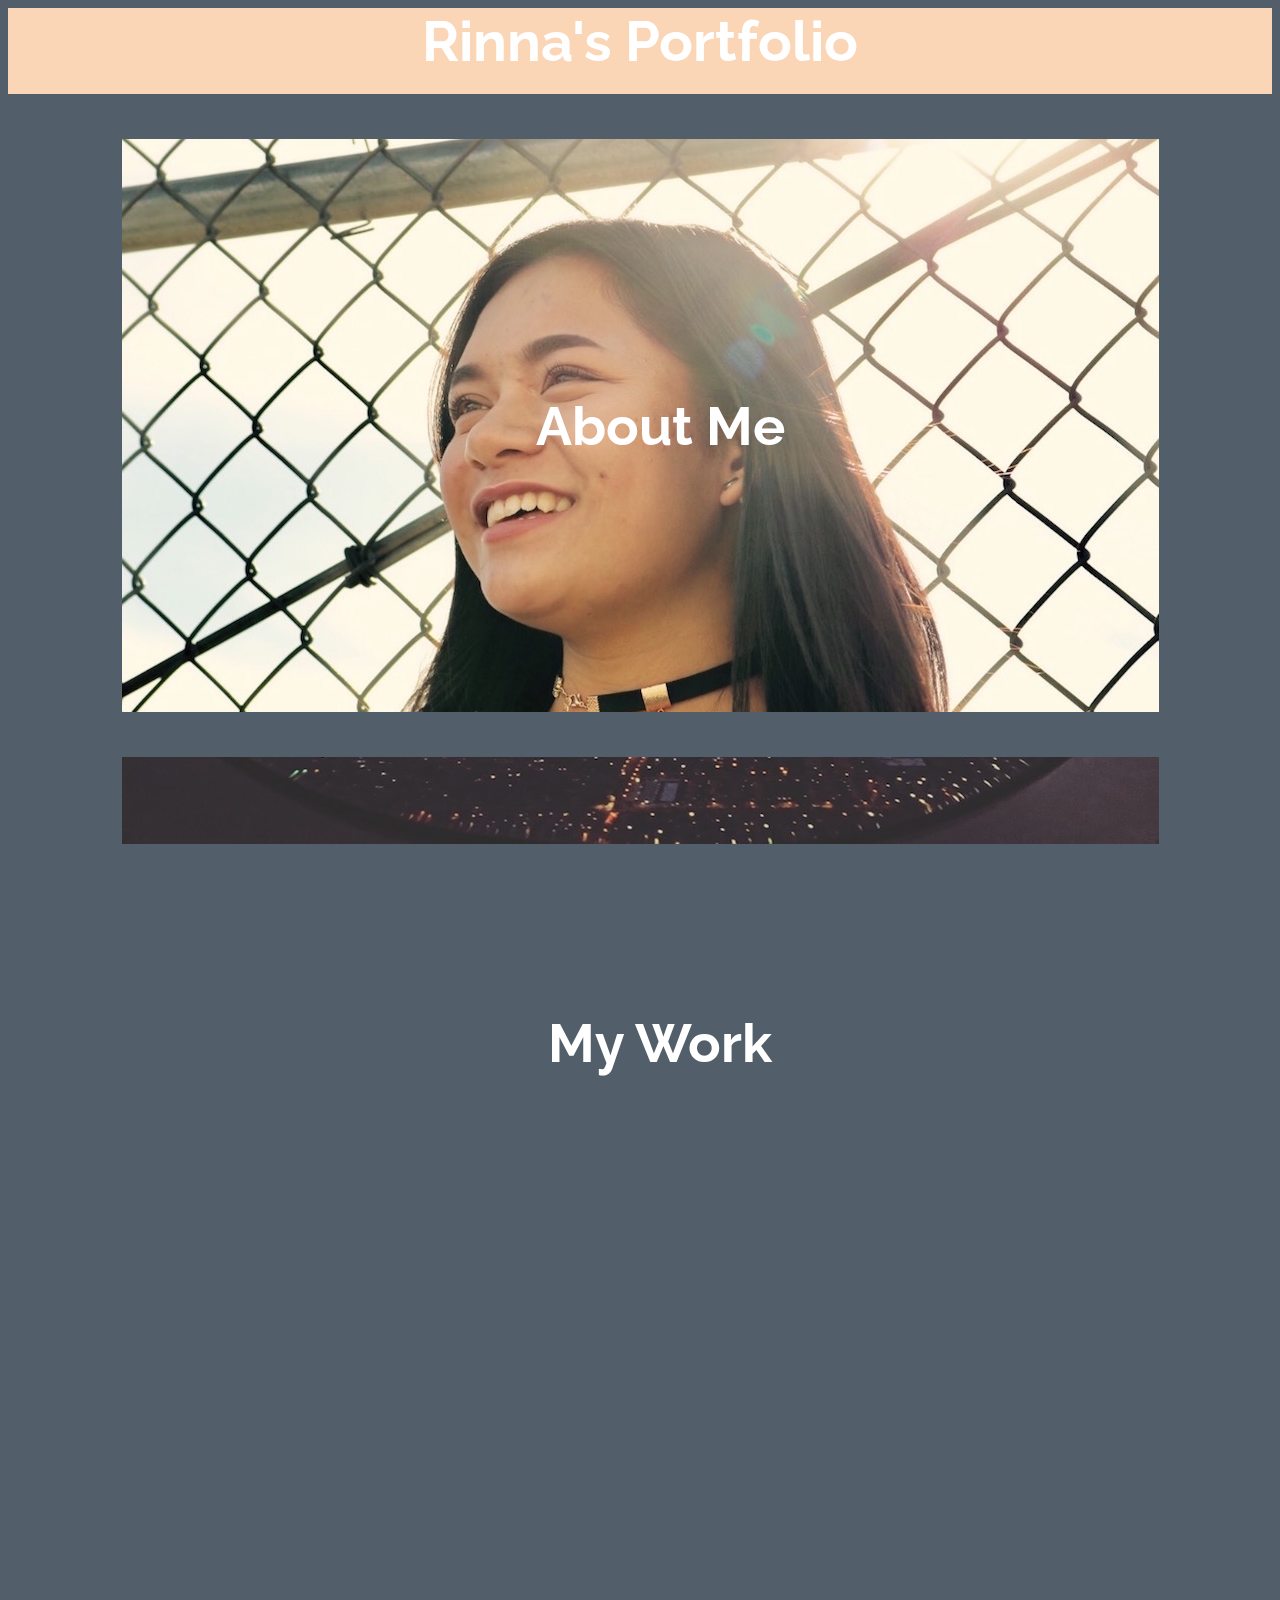
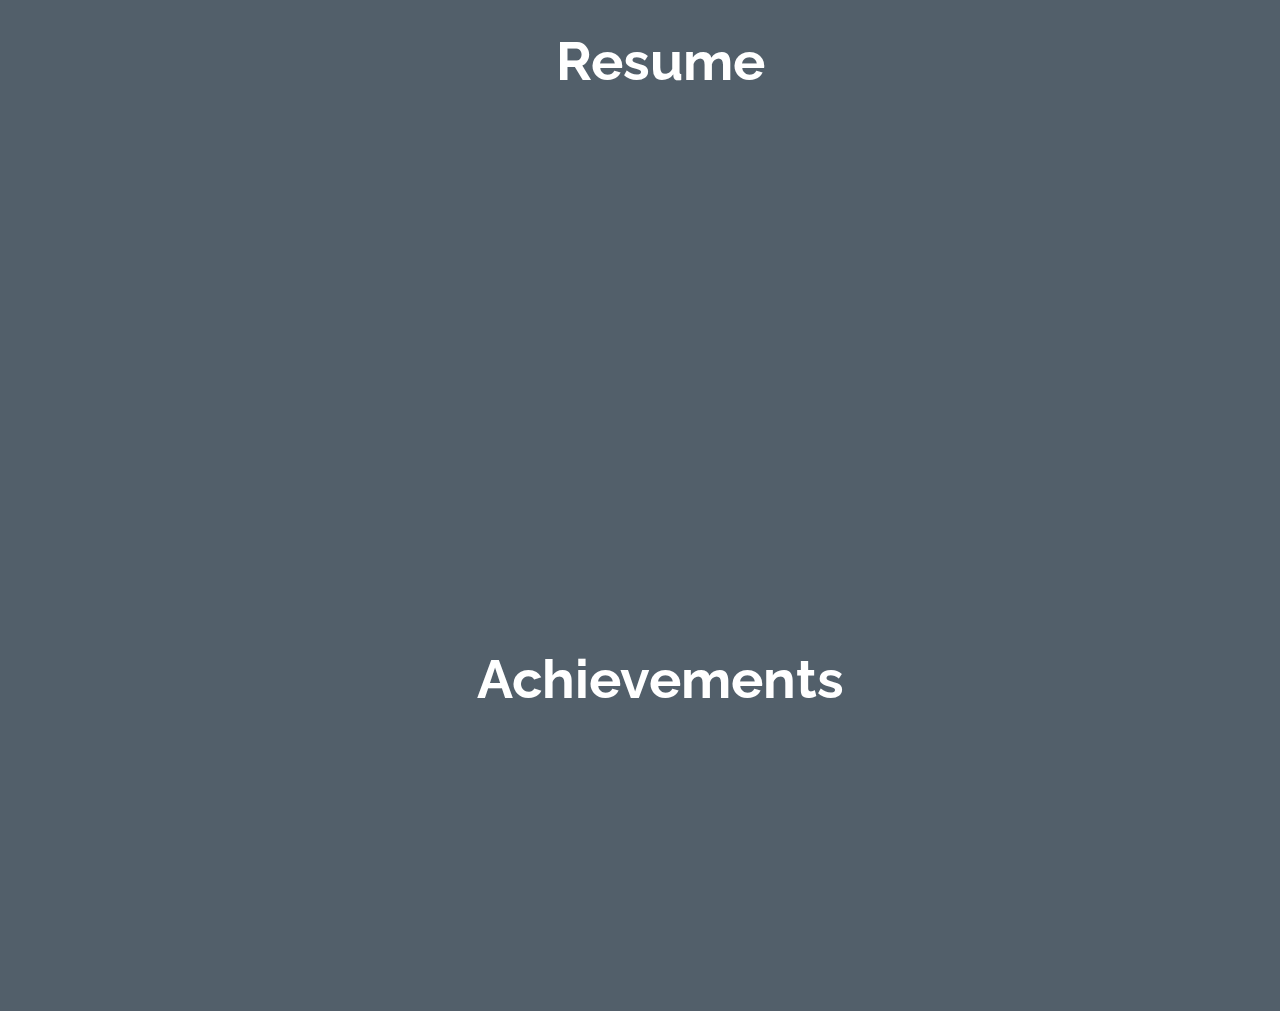
<file: index.html>
<!DOCTYPE>
<html>
	<head>
		<meta charset="utf-8">
		 <link href="assets/css/style.css" rel="stylesheet" type="text/css">
		 	<style>
				@import url('https://fonts.googleapis.com/css?family=Raleway');
			</style>
	
	<title>Portfolio</title>


	</head>
		
	<body>
		<h1>Rinna's Portfolio</h1>

		<nav>
			<h2 class="abtme"><ul><a href="aboutme.html">About Me</a></ul></h2>

			<h2 class="mywrk"><ul><a href="mywork.html">My Work</a></ul></h2>

			<h2 class="resume"><ul><a href="resume.html">Resume</a></ul></h2>

			<h2 class="awards"><ul><a href="awards.html">Achievements</a></ul></h2>
		</nav>


	</body>





</html>
</file>
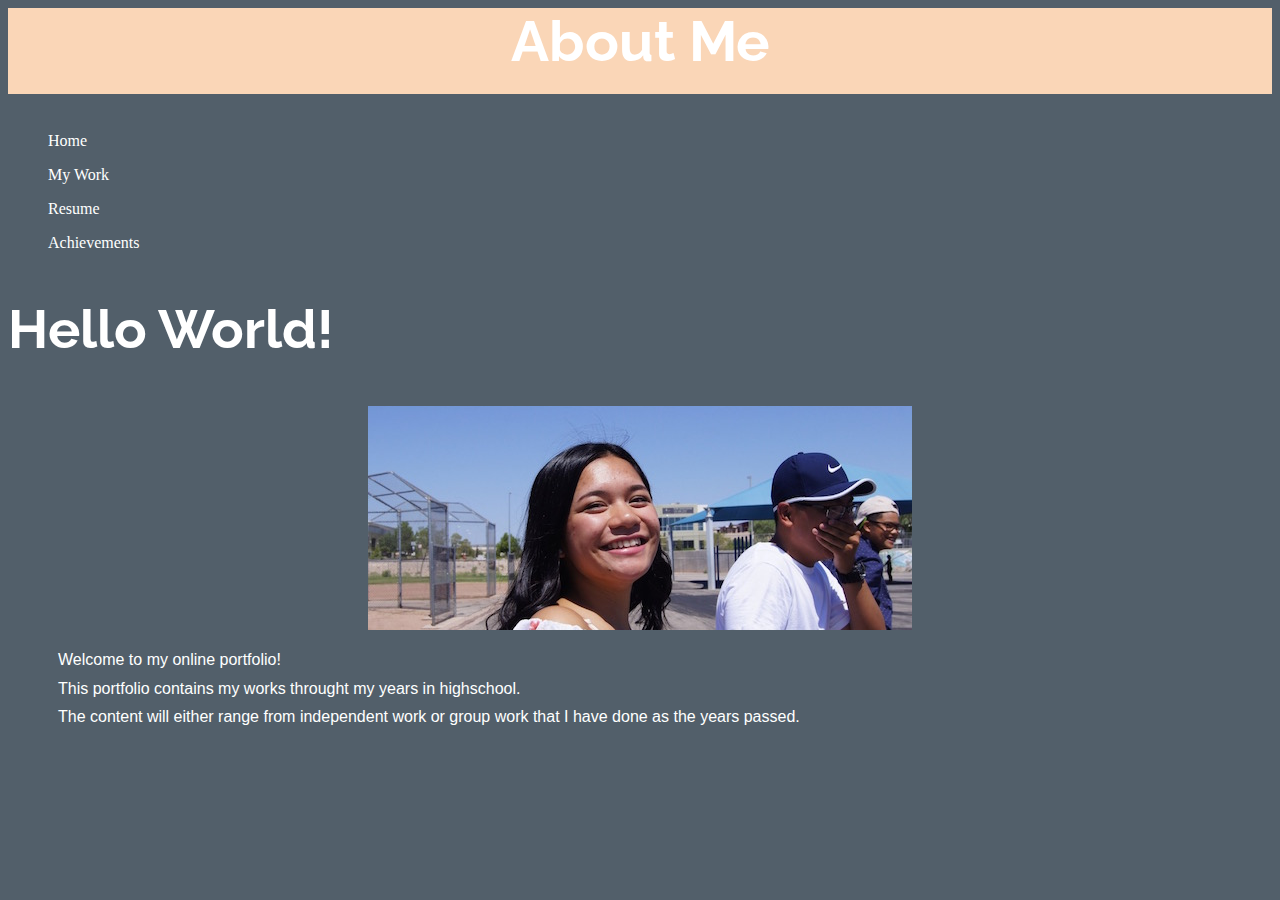
<file: aboutme.html>
<!DOCTYPE>
<html>
	<head>
		<meta charset="utf-8">
		 <link href="assets/css/style.css" rel="stylesheet" type="text/css">
		 	<style>
				@import url('https://fonts.googleapis.com/css?family=Raleway');
			</style>
	
	<title>Portfolio</title>


	</head>

	<body>
		<h1>About Me</h1>
		
		<nav>
  				<ul><a href="index.html">Home</a></ul>
  				<ul><a href="mywork.html">My Work</a></ul>
  				<ul><a href="resume.html">Resume</a></ul>
  				<ul><a href="awards.html">Achievements</a></ul>
			
		</nav>

		<h2 class="hey">Hello World!</h2>
		<div class="hello"> </div>
		<p>Welcome to my online portfolio!<br>
		This portfolio contains my works throught my years in highschool.<br>
		The content will either range from independent work or group work that I have done as the years passed.</p>

	</body>

</html>
</file>
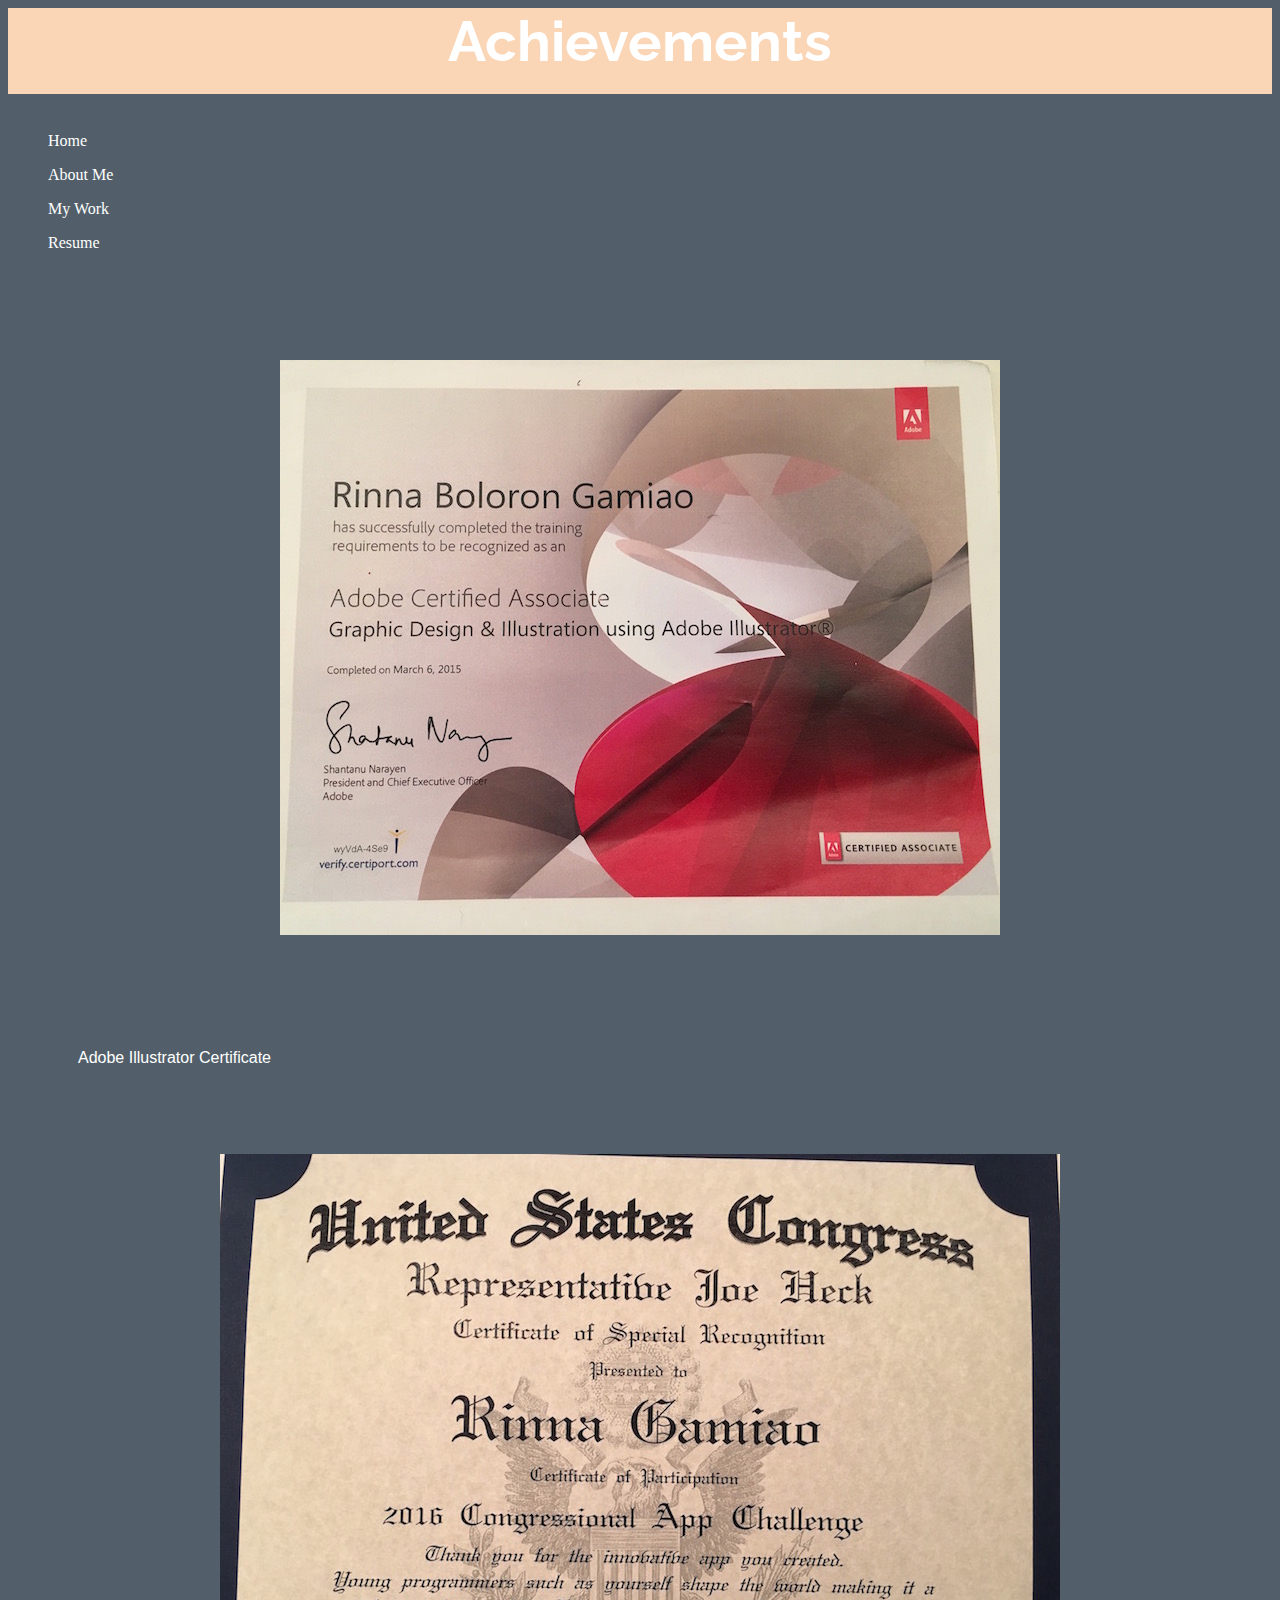
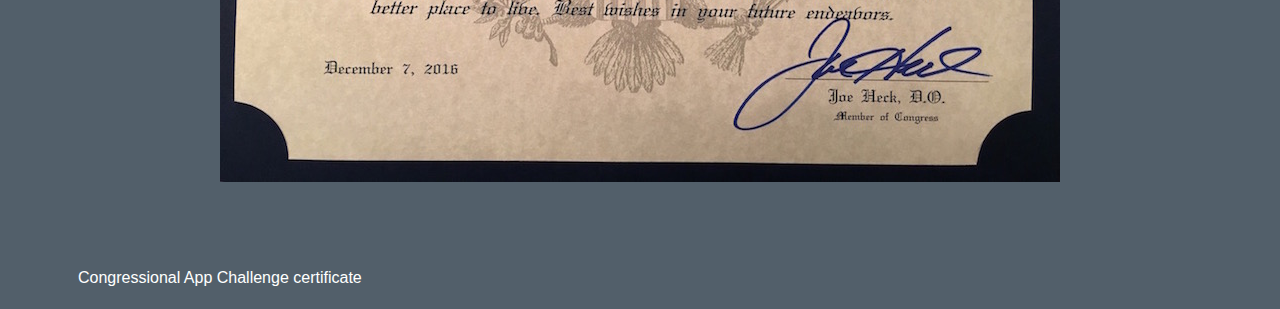
<file: awards.html>
<!DOCTYPE>
<html>
	<head>
		<meta charset="utf-8">
		 <link href="assets/css/style.css" rel="stylesheet" type="text/css">
		 	<style>
				@import url('https://fonts.googleapis.com/css?family=Raleway');
			</style>
	
	<title>Portfolio</title>


	</head>

	<body>
		<h1>Achievements</h1>

		<nav>
  				<ul><a href="index.html">Home</a></ul>
  				<ul><a href="aboutme.html">About Me</a></ul>
  				<ul><a href="mywork.html">My Work</a></ul>
  				<ul><a href="resume.html">Resume</a></ul>
		</nav>

		<div class="adobe"></div>
		<p class="indent">Adobe Illustrator Certificate</p>
		
		<div class="congressional"></div>
		<p class="indent">Congressional App Challenge certificate</p>

	</body>

</html>
</file>
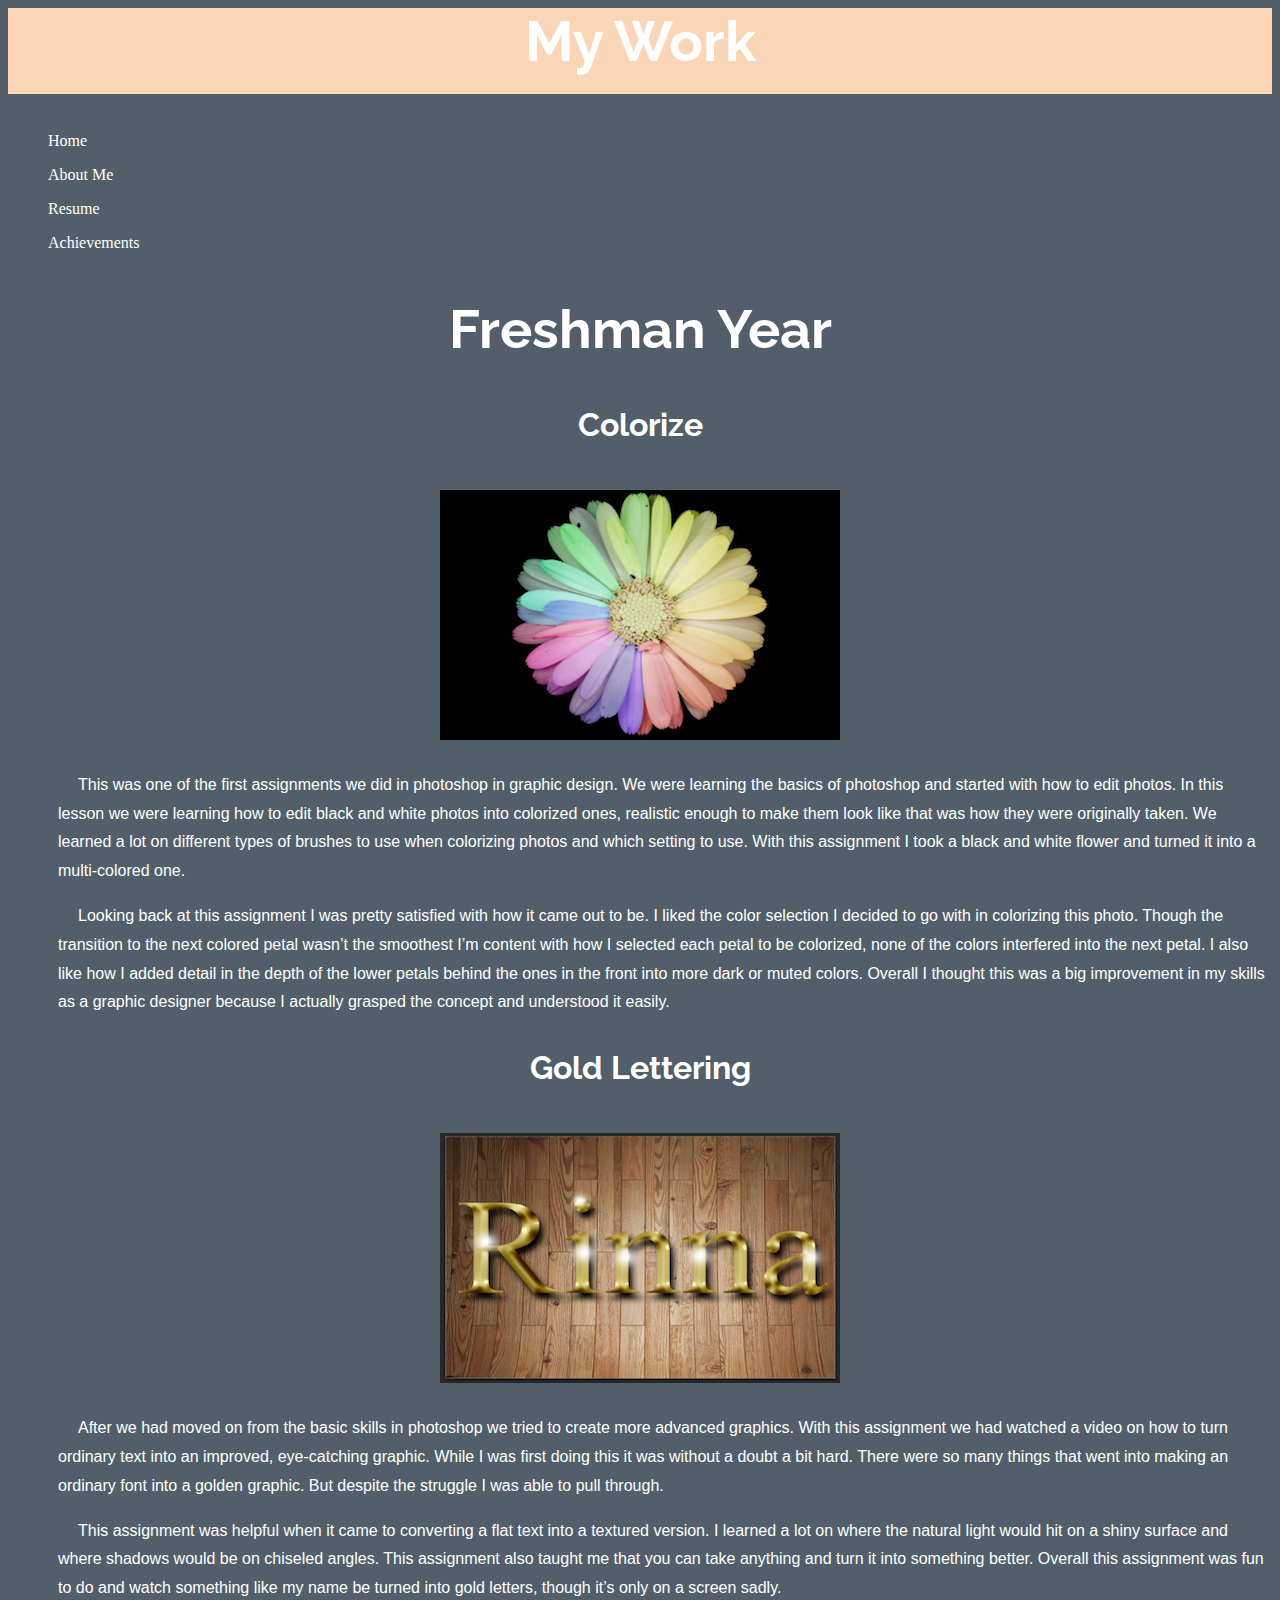
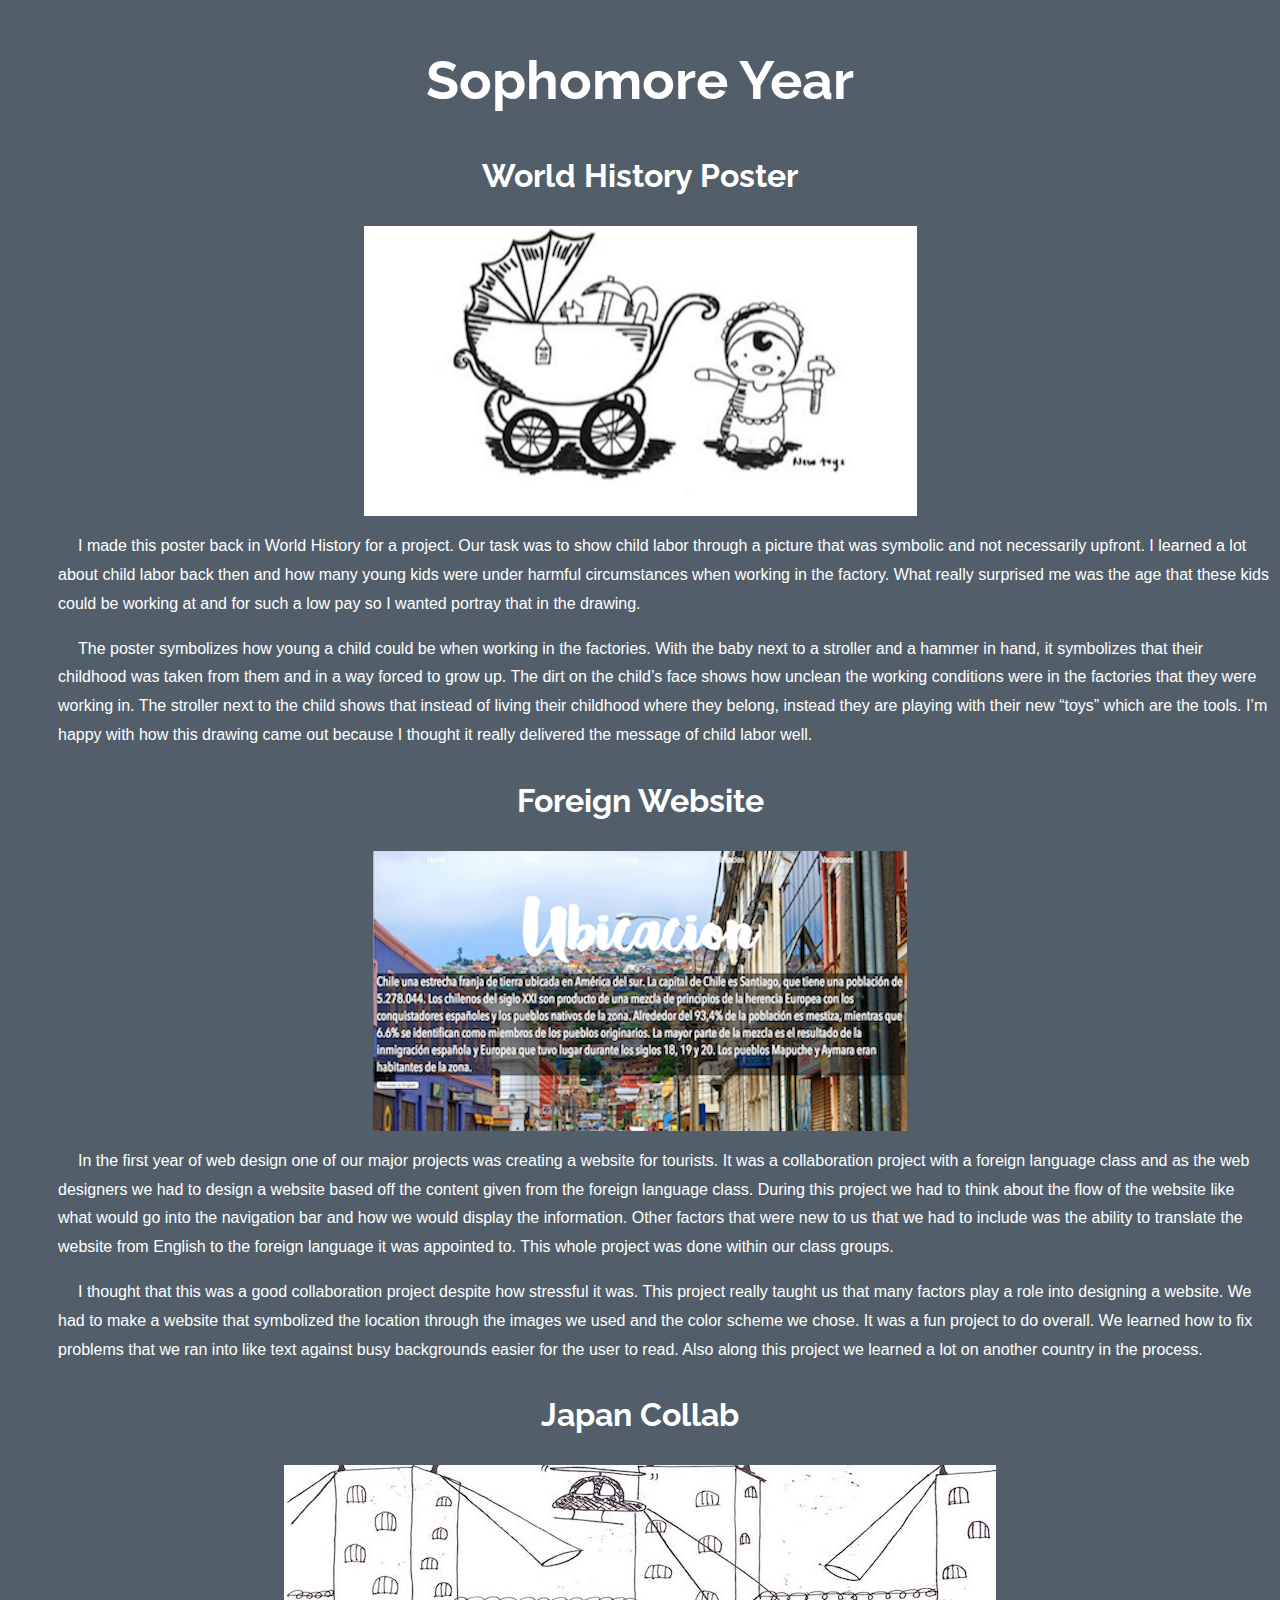
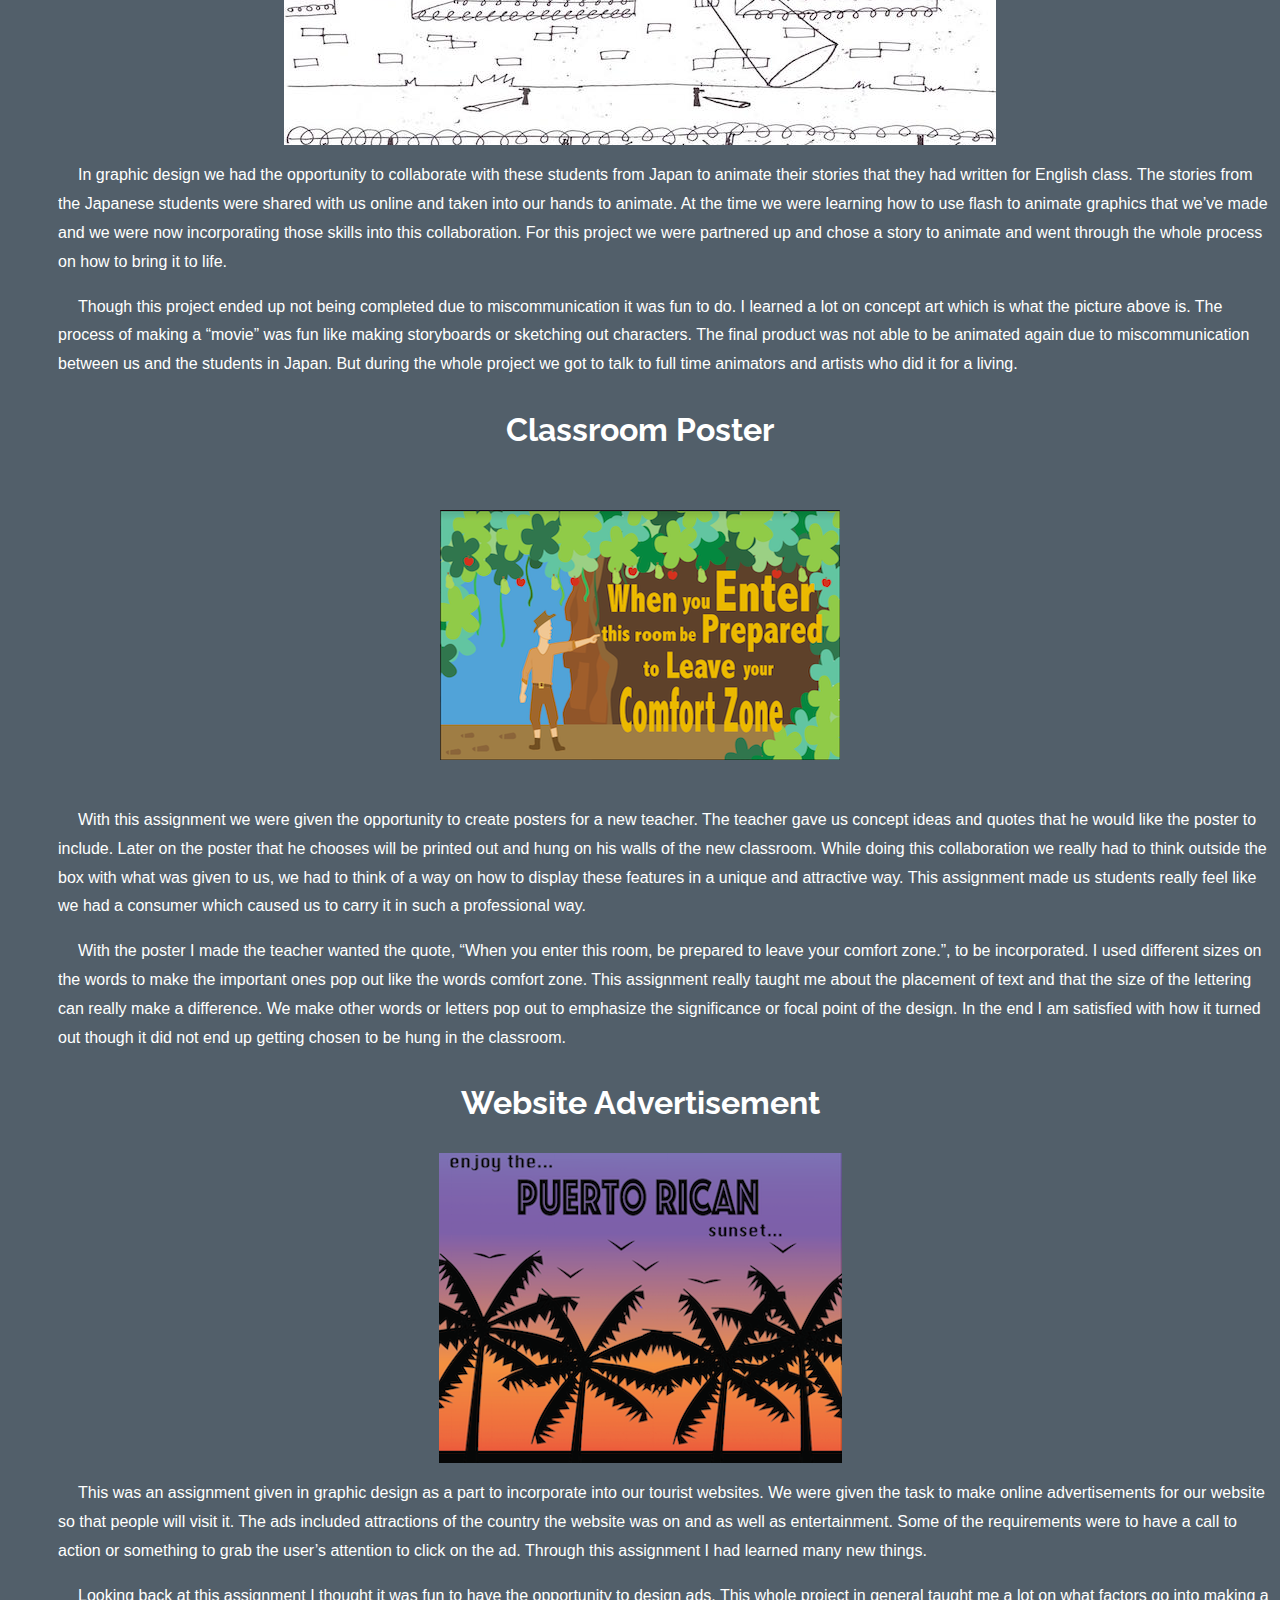
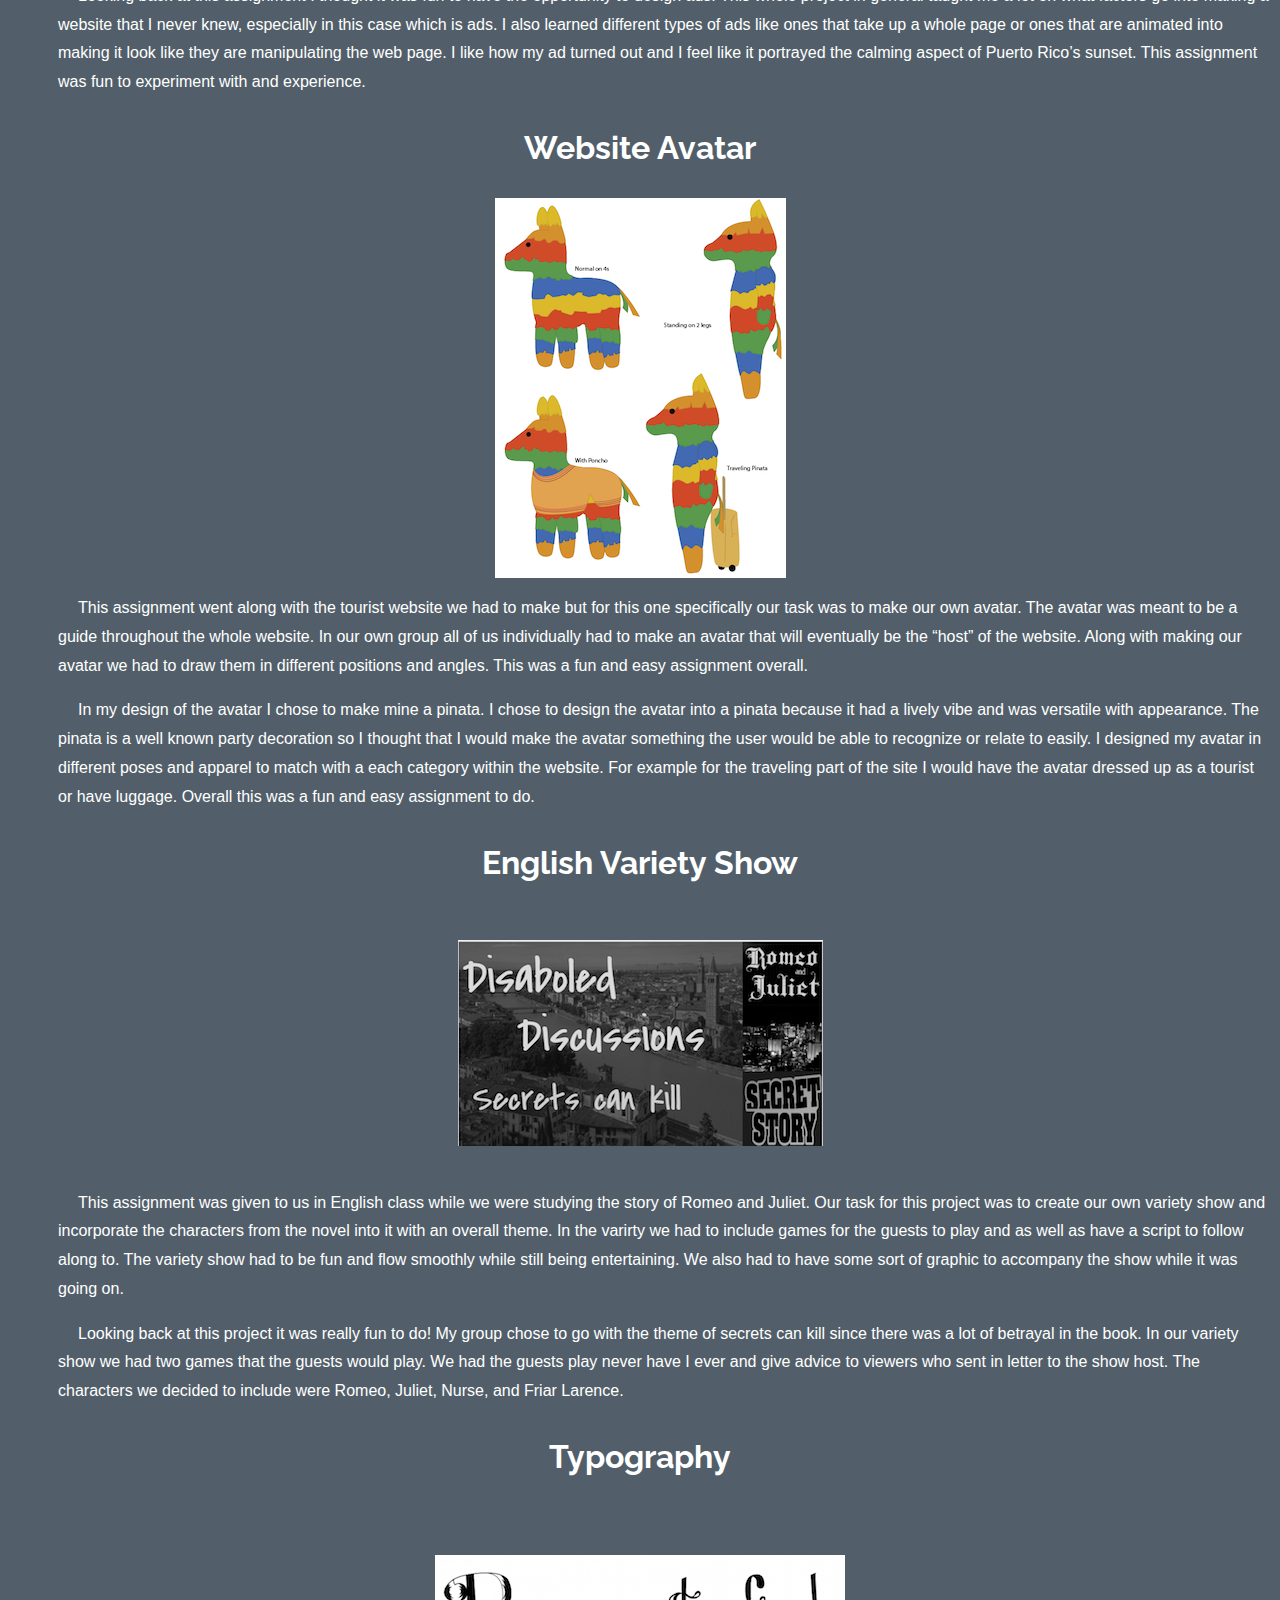
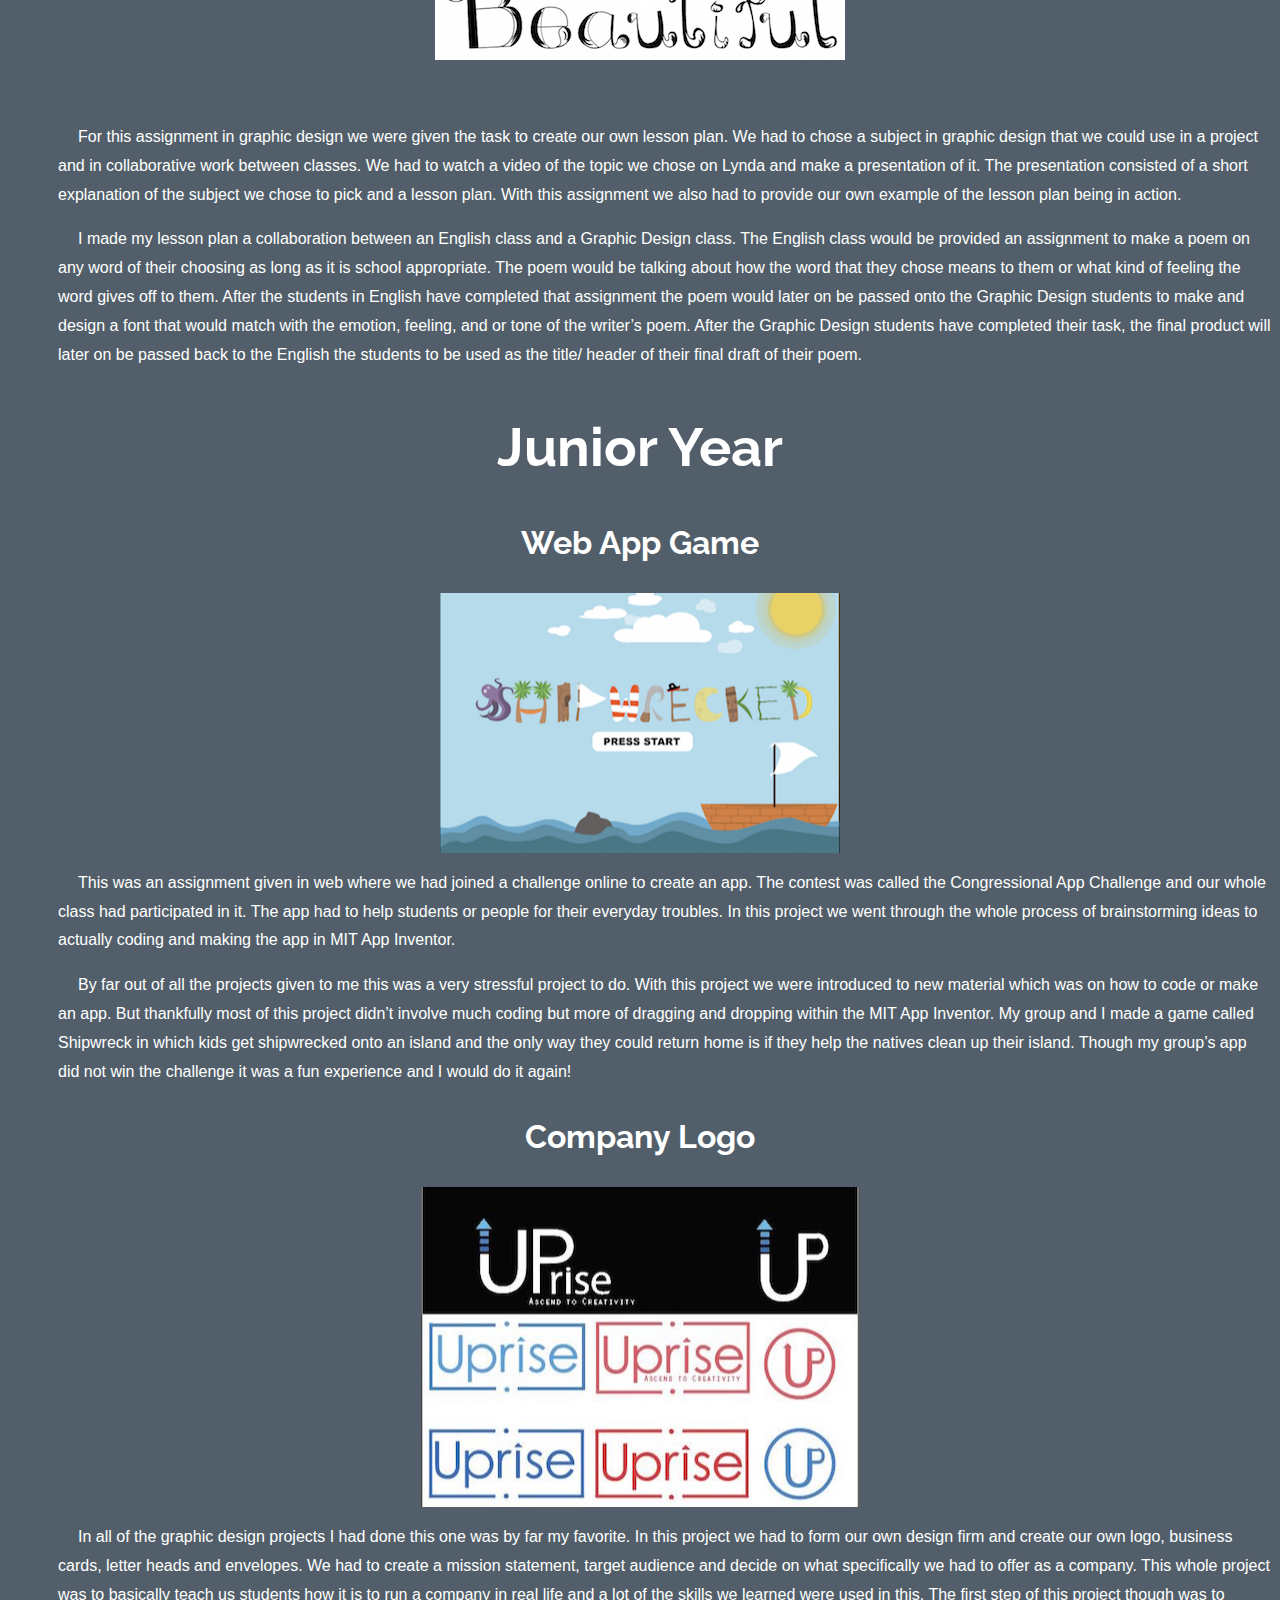
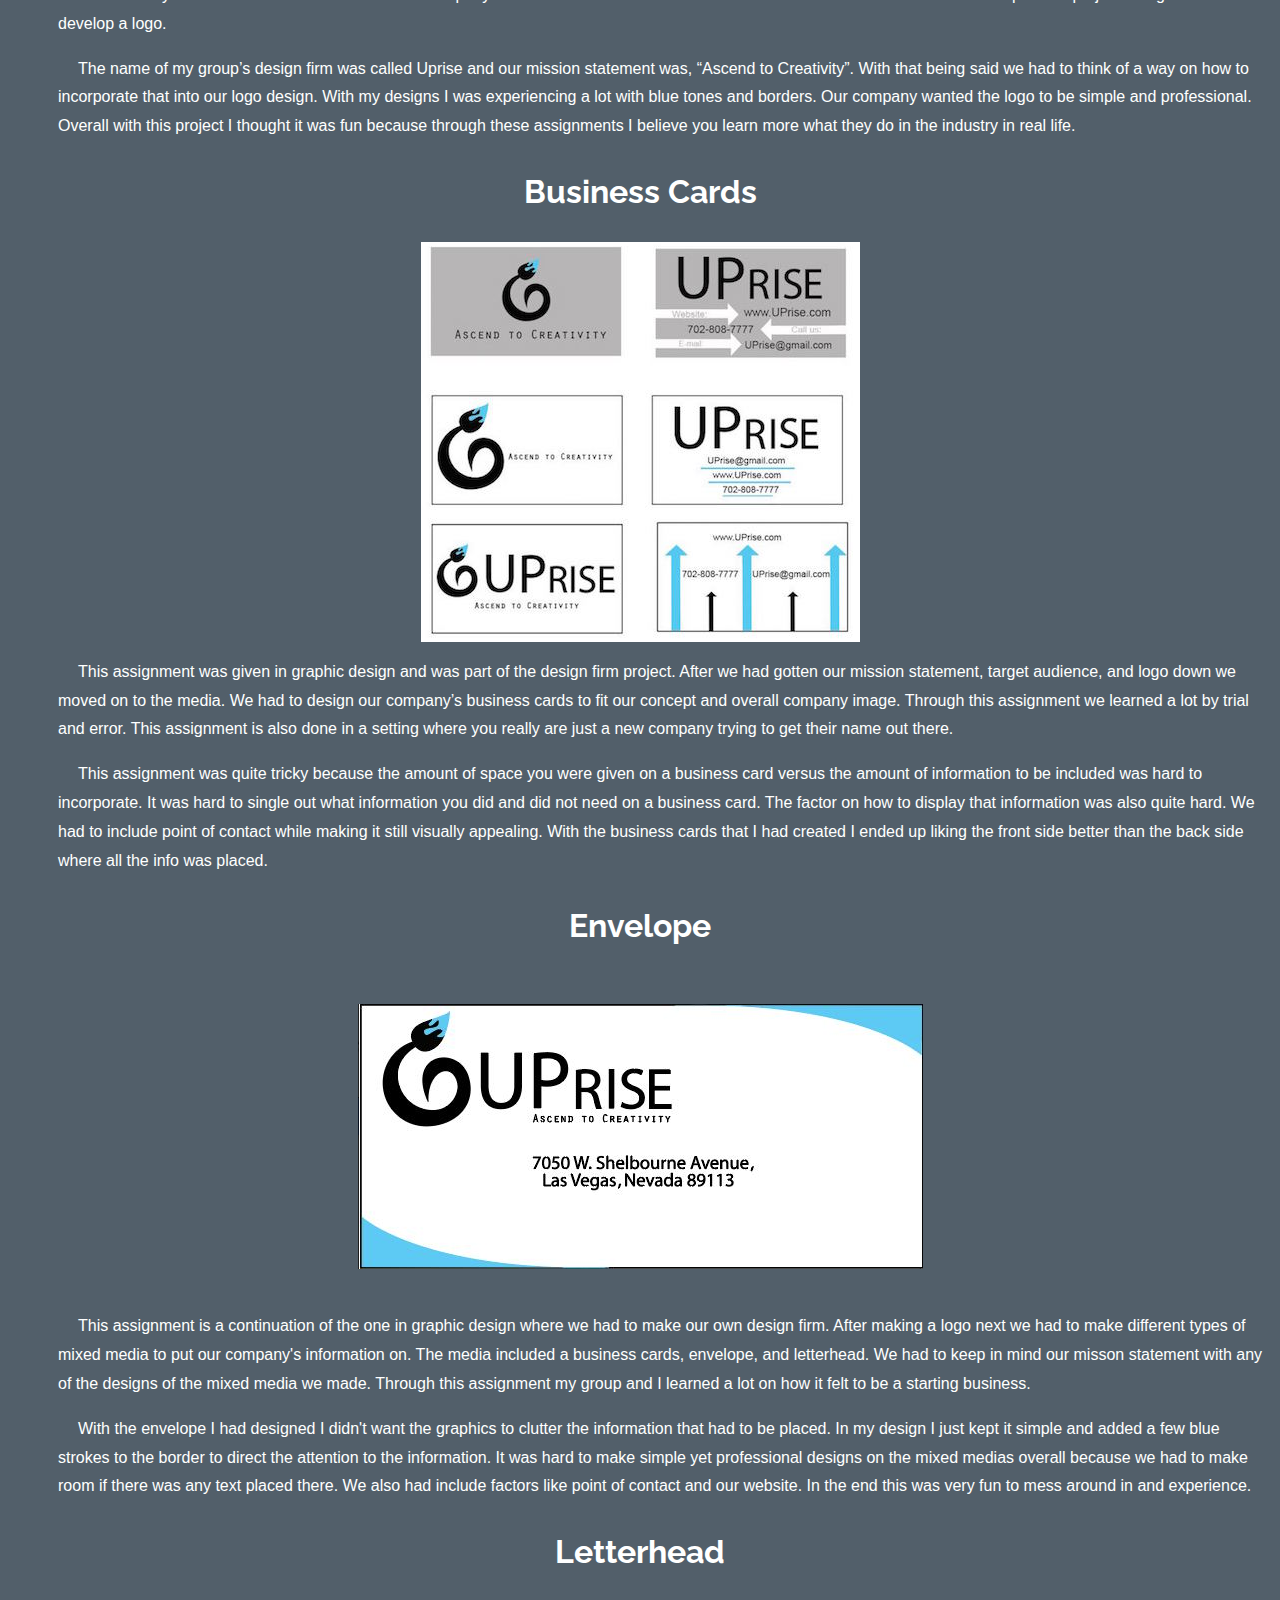
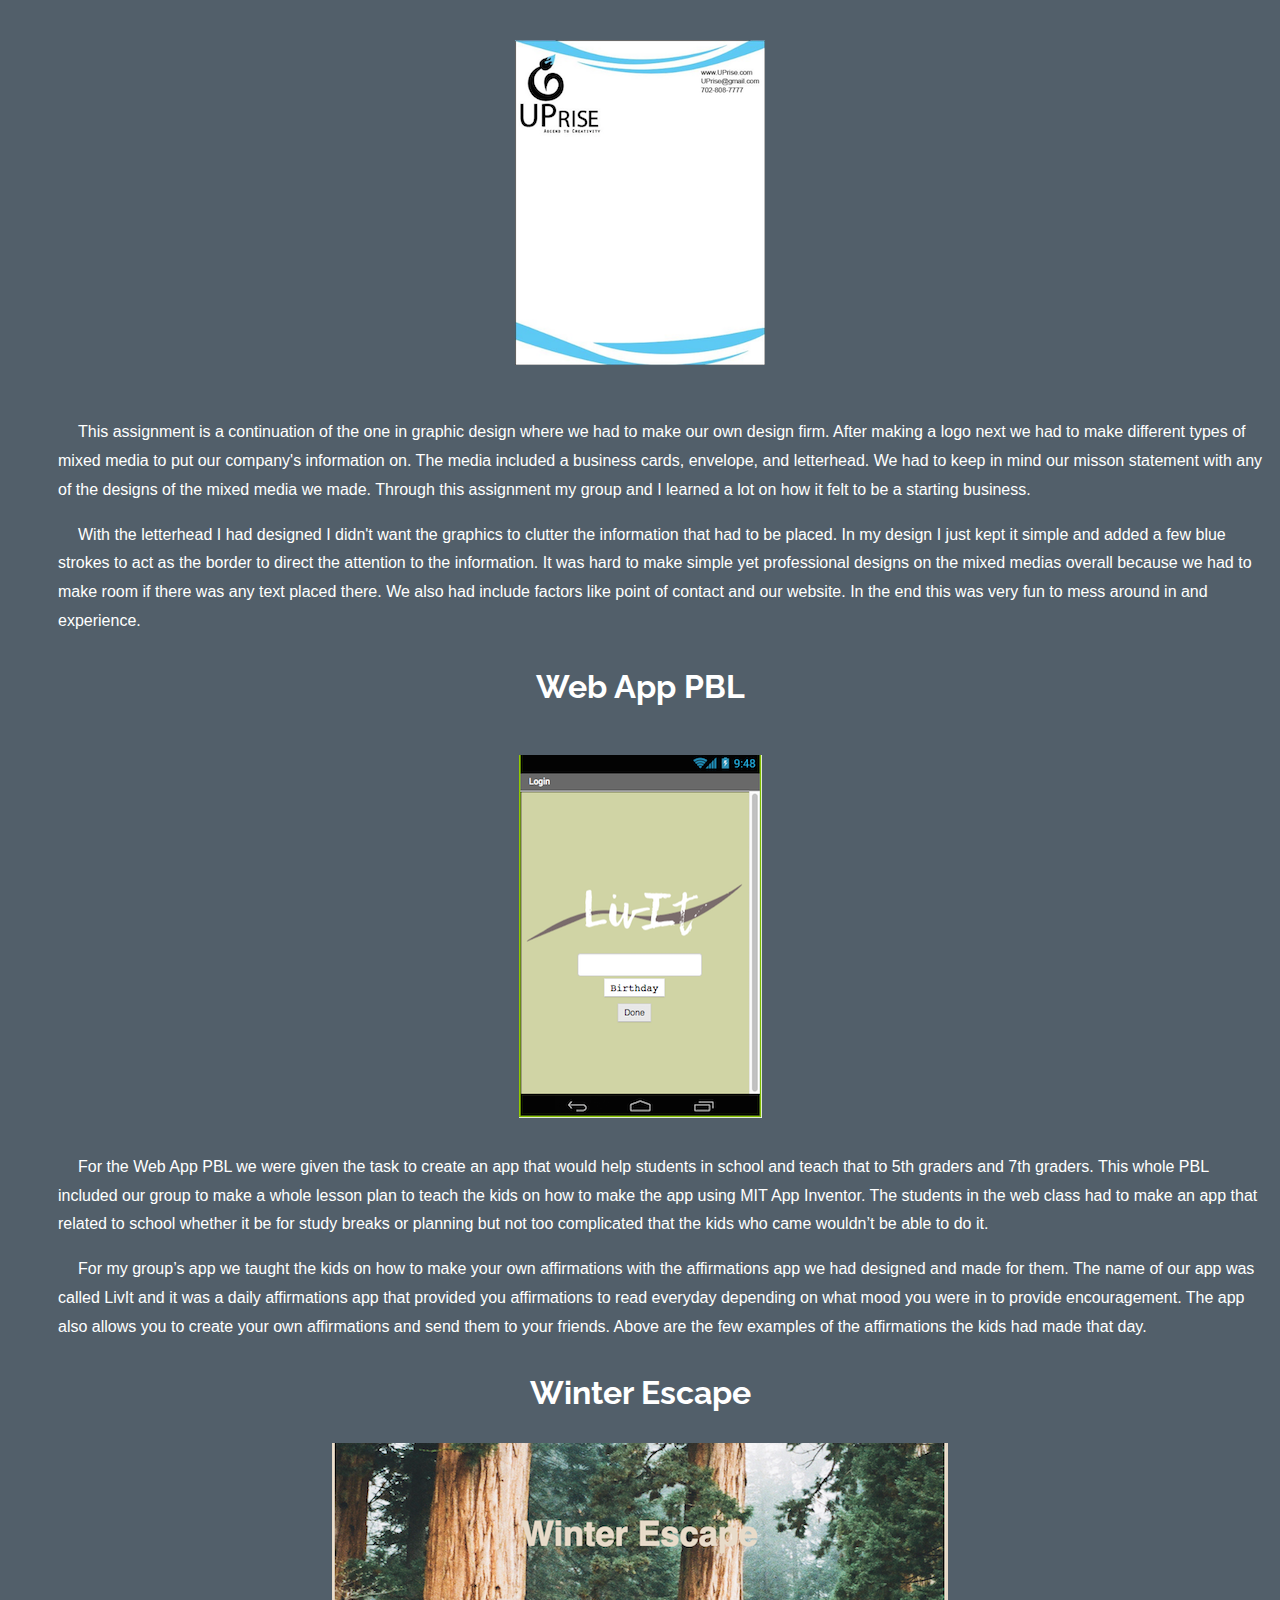
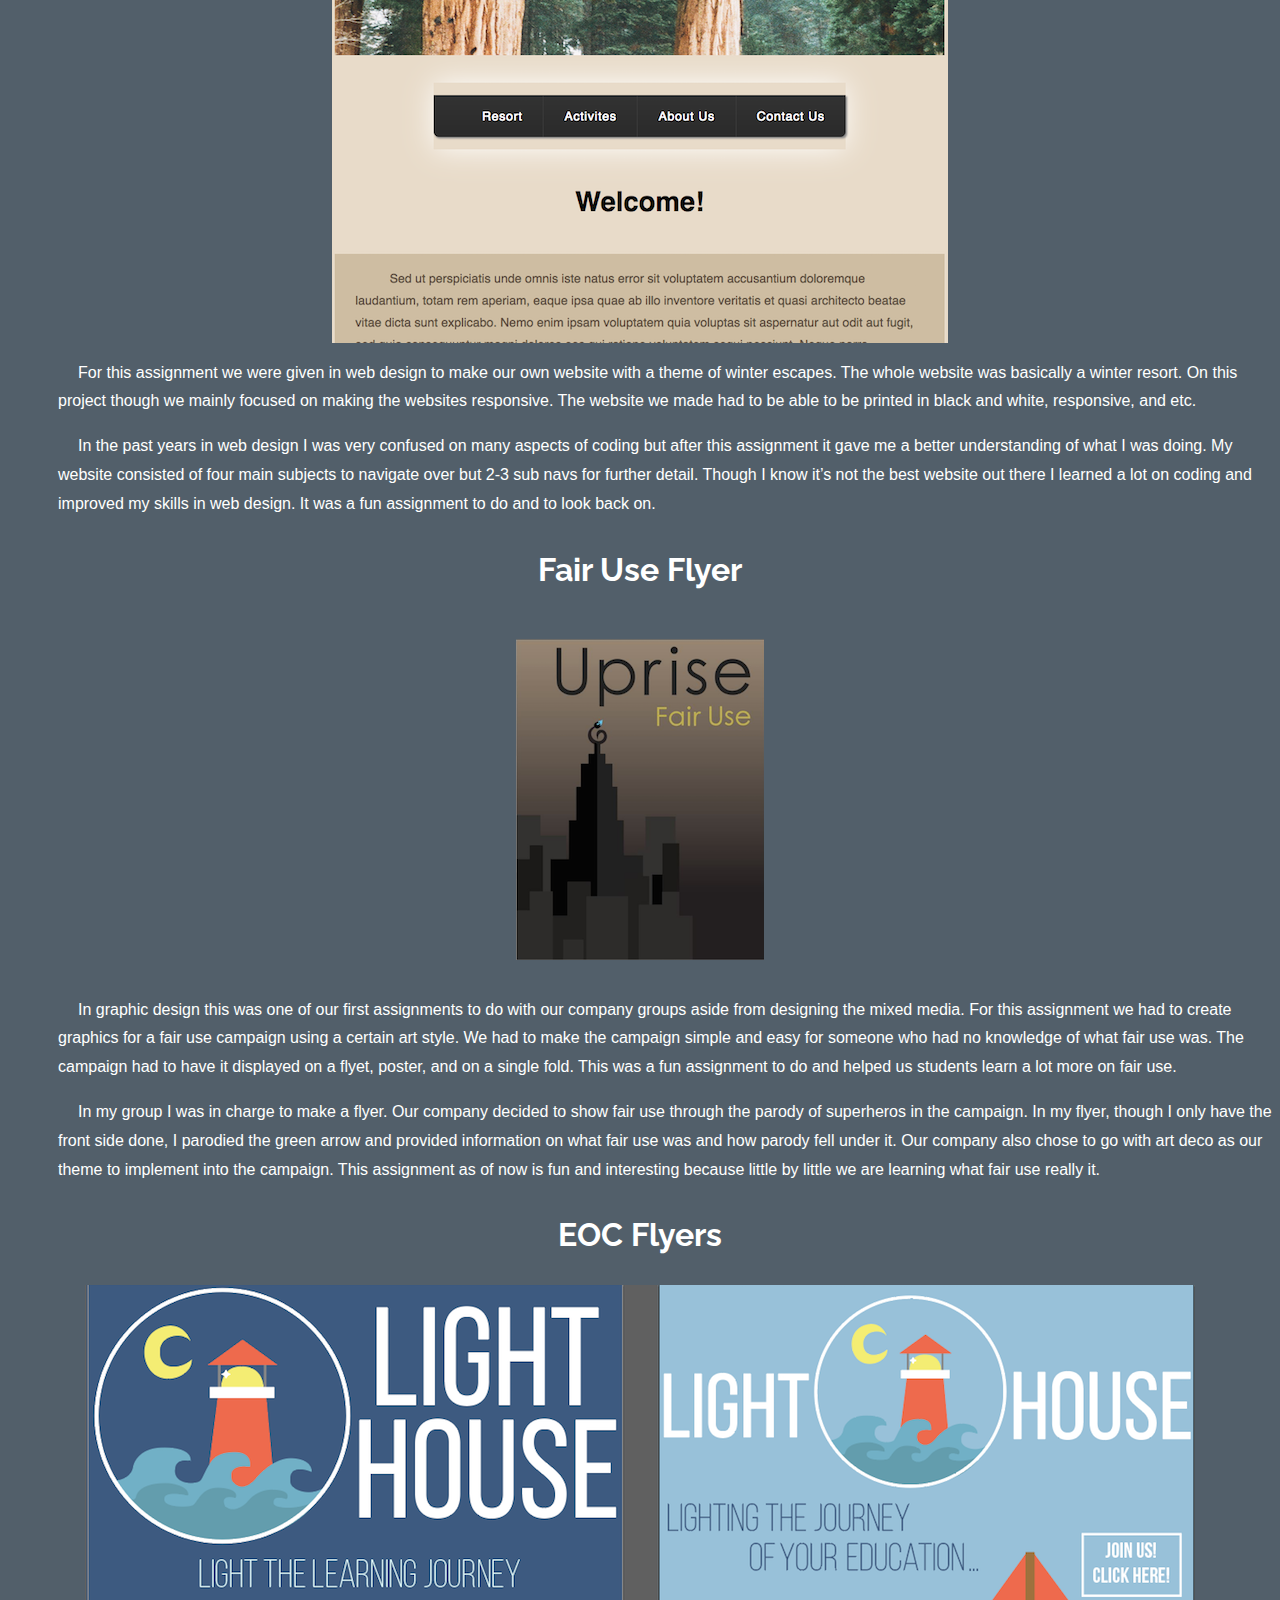
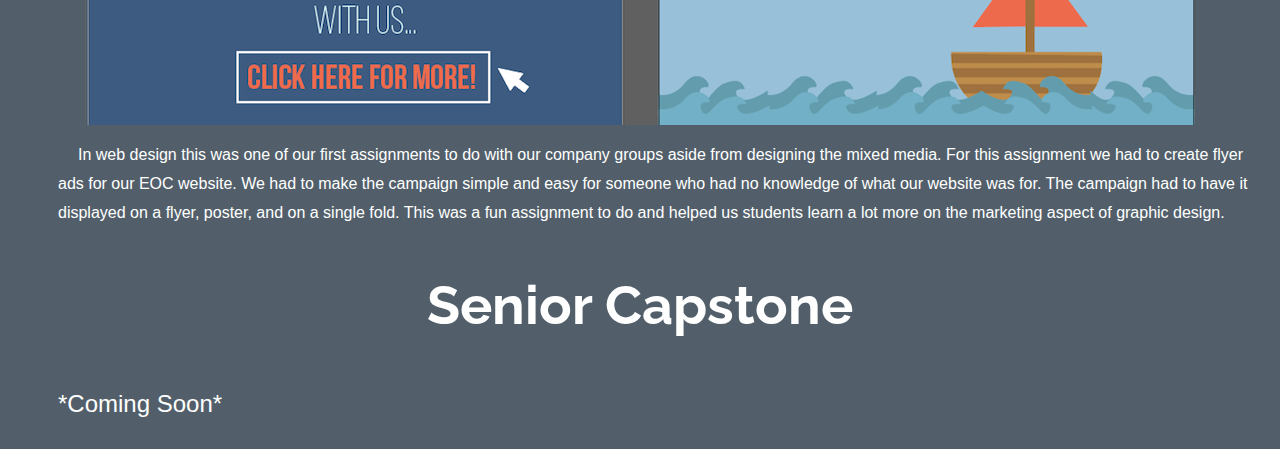
<file: mywork.html>
<!DOCTYPE>
<html>
	<head>
		<meta charset="utf-8">
		 <link href="assets/css/style.css" rel="stylesheet" type="text/css">
		 	<style>
				@import url('https://fonts.googleapis.com/css?family=Raleway');
			</style>
	
	<title>Portfolio</title>


	</head>

	<body>
		<h1>My Work</h1>

		<nav>
  				<ul><a href="index.html">Home</a></ul>
  				<ul><a href="aboutme.html">About Me</a></ul>
  				<ul><a href="resume.html">Resume</a></ul>
  				<ul><a href="awards.html">Achievements</a></ul>
		</nav>





		<h2>Freshman Year</h2>
		
		<h3>Colorize</h3>
		<div class="flower"></div>
		<p class="indent">This was one of the first assignments we did in photoshop in graphic design. We were learning the basics of photoshop and started with how to edit photos. In this lesson we were learning how to edit black and white photos into colorized ones, realistic enough to make them look like that was how they were originally taken. We learned a lot on different types of brushes to use when colorizing photos and which setting to use. With this assignment I took a black and white flower and turned it into a multi-colored one.</p>
		<p class="indent">Looking back at this assignment I was pretty satisfied with how it came out to be. I liked the color selection I decided to go with in colorizing this photo. Though the transition to the next colored petal wasn’t the smoothest I’m content with how I selected each petal to be colorized, none of the colors interfered into the next petal. I also like how I added detail in the depth of the lower petals behind the ones in the front into more dark or muted colors. Overall I thought this was a big improvement in my skills as a graphic designer because I actually grasped the concept and understood it easily.</p>

		<h3>Gold Lettering</h3>
		<div class="font"></div>
		<p class="indent">After we had moved on from the basic skills in photoshop we tried to create more advanced graphics. With this assignment we had watched a video on how to turn ordinary text into an improved, eye-catching graphic. While I was first doing this it was without a doubt a bit hard. There were so many things that went into making an ordinary font into a golden graphic. But despite the struggle I was able to pull through.</p>
		<p class="indent">This assignment was helpful when it came to converting a flat text into a textured version. I learned a lot on where the natural light would hit on a shiny surface and where shadows would be on chiseled angles. This assignment also taught me that you can take anything and turn it into something better. Overall this assignment was fun to do and watch something like my name be turned into gold letters, though it’s only on a screen sadly.</p>

		<h2>Sophomore Year</h2>
		
		<h3>World History Poster</h3>
		<div class="whp"></div>
		<p class="indent">I made this poster back in World History for a project. Our task was to show child labor through a picture that was symbolic and not necessarily upfront. I learned a lot about child labor back then and how many young kids were under harmful circumstances when working in the factory. What really surprised me was the age that these kids could be working at and for such a low pay so I wanted portray that in the drawing.</p>
		<p class="indent">The poster symbolizes how young a child could be when working in the factories. With the baby next to a stroller and a hammer in hand, it symbolizes that their childhood was taken from them and in a way forced to grow up. The dirt on the child’s face shows how unclean the working conditions were in the factories that they were working in. The stroller next to the child shows that instead of living their childhood where they belong, instead they are playing with their new “toys” which are the tools. I’m happy with how this drawing came out because I thought it really delivered the message of child labor well.</p>

		<h3>Foreign Website</h3>
		<div class="chile"></div>
		<p class="indent">In the first year of web design one of our major projects was creating a website for tourists. It was a collaboration project with a foreign language class and as the web designers we had to design a website based off the content given from the foreign language class. During this project we had to think about the flow of the website like what would go into the navigation bar and how we would display the information. Other factors that were new to us that we had to include was the ability to translate the website from English to the foreign language it was appointed to. This whole project was done within our class groups.</p>
		<p class="indent">I thought that this was a good collaboration project despite how stressful it was. This project really taught us that many factors play a role into designing a website. We had to make a website that symbolized the location through the images we used and the color scheme we chose. It was a fun project to do overall. We learned how to fix problems that we ran into like text against busy backgrounds easier for the user to read. Also along this project we learned a lot on another country in the process.</p>

		<h3>Japan Collab</h3>
		<div class="jpan"></div>
		<p class="indent">In graphic design we had the opportunity to collaborate with these students from Japan to animate their stories that they had written for English class. The stories from the Japanese students were shared with us online and taken into our hands to animate. At the time we were learning how to use flash to animate graphics that we’ve made and we were now incorporating those skills into this collaboration. For this project we were partnered up and chose a story to animate and went through the whole process on how to bring it to life.</p>
		<p class="indent">Though this project ended up not being completed due to miscommunication it was fun to do. I learned a lot on concept art which is what the picture above is. The process of making a “movie” was fun like making storyboards or sketching out characters. The final product was not able to be animated again due to miscommunication between us and the students in Japan. But during the whole project we got to talk to full time animators and artists who did it for a living.</p>

		<h3>Classroom Poster</h3>
		<div class="poster"></div>
		<p class="indent">With this assignment we were given the opportunity to create posters for a new teacher. The teacher gave us concept ideas and quotes that he would like the poster to include. Later on the poster that he chooses will be printed out and hung on his walls of the new classroom. While doing this collaboration we really had to think outside the box with what was given to us, we had to think of a way on how to display these features in a unique and attractive way. This assignment made us students really feel like we had a consumer which caused us to carry it in such a professional way.</p>
		<p class="indent">With the poster I made the teacher wanted the quote, “When you enter this room, be prepared to leave your comfort zone.”, to be incorporated. I used different sizes on the words to make the important ones pop out like the words comfort zone. This assignment really taught me about the placement of text and that the size of the lettering can really make a difference. We make other words or letters pop out to emphasize the significance or focal point of the design. In the end I am satisfied with how it turned out though it did not end up getting chosen to be hung in the classroom.</p>

		<h3>Website Advertisement</h3>
		<div class="ad"></div>
		<p class="indent">This was an assignment given in graphic design as a part to incorporate into our tourist websites. We were given the task to make online advertisements for our website so that people will visit it. The ads included attractions of the country the website was on and as well as entertainment. Some of the requirements were to have a call to action or something to grab the user’s attention to click on the ad. Through this assignment I had learned many new things.</p>
		<p class="indent">Looking back at this assignment I thought it was fun to have the opportunity to design ads. This whole project in general taught me a lot on what factors go into making a website that I never knew, especially in this case which is ads. I also learned different types of ads like ones that take up a whole page or ones that are animated into making it look like they are manipulating the web page. I like how my ad turned out and I feel like it portrayed the calming aspect of Puerto Rico’s sunset. This assignment was fun to experiment with and experience.</p>

		<h3>Website Avatar</h3>
		<div class="avatar"></div>
		<p class="indent">This assignment went along with the tourist website we had to make but for this one specifically our task was to make our own avatar. The avatar was meant to be a guide throughout the whole website. In our own group all of us individually had to make an avatar that will eventually be the “host” of the website. Along with making our avatar we had to draw them in different positions and angles. This was a fun and easy assignment overall.</p>
		<p class="indent">In my design of the avatar I chose to make mine a pinata. I chose to design the avatar into a pinata because it had a lively vibe and was versatile with appearance. The pinata is a well known party decoration so I thought that I would make the avatar something the user would be able to recognize or relate to easily. I designed my avatar in different poses and apparel to match with a each category within the website. For example for the traveling part of the site I would have the avatar dressed up as a tourist or have luggage. Overall this was a fun and easy assignment to do.</p>

		<h3>English Variety Show</h3>
		<div class="show"></div>
		<p class="indent">This assignment was given to us in English class while we were studying the story of Romeo and Juliet. Our task for this project was to create our own variety show and incorporate the characters from the novel into it with an overall theme. In the varirty we had to include games for the guests to play and as well as have a script to follow along to. The variety show had to be fun and flow smoothly while still being entertaining. We also had to have some sort of graphic to accompany the show while it was going on.</p>
		<p class="indent">Looking back at this project it was really fun to do! My group chose to go with the theme of secrets can kill since there was a lot of betrayal in the book. In our variety show we had two games that the guests would play. We had the guests play never have I ever and give advice to viewers who sent in letter to the show host. The characters we decided to include were Romeo, Juliet, Nurse, and Friar Larence. 

		<h3>Typography</h3>
		<div class="typography"></div>
		<p class="indent">For this assignment in graphic design we were given the task to create our own lesson plan. We had to chose a subject in graphic design that we could use in a project and in collaborative work between classes. We had to watch a video of the topic we chose on Lynda and make a presentation of it. The presentation consisted of a short explanation of the subject we chose to pick and a lesson plan. With this assignment we also had to provide our own example of the lesson plan being in action.</p>
		<p class="indent"> I made my lesson plan a collaboration between an English class and a Graphic Design class. The English class would be provided an assignment to make a poem on any word of their choosing as long as it is school appropriate. The poem would be talking about how the word that they chose means to them or what kind of feeling the word gives off to them. After the students in English have completed that assignment the poem would later on be passed onto the Graphic Design students to make and design a font that would match with the emotion, feeling, and or tone of the writer’s poem. After the Graphic Design students have completed their task, the final product will later on be passed back to the English the students to be used as the title/ header of their final draft of their poem.</p>



		<h2>Junior Year</h2>

		<h3>Web App Game</h3>
		<div class="ship"></div>
		<p class="indent">This was an assignment given in web where we had joined a challenge online to create an app. The contest was called the Congressional App Challenge and our whole class had participated in it. The app had to help students or people for their everyday troubles. In this project we went through the whole process of brainstorming ideas to actually coding and making the app in MIT App Inventor.</p>
		<p class="indent">By far out of all the projects given to me this was a very stressful project to do. With this project we were introduced to new material which was on how to code or make an app. But thankfully most of this project didn’t involve much coding but more of dragging and dropping within the MIT App Inventor. My group and I made a game called Shipwreck in which kids get shipwrecked onto an island and the only way they could return home is if they help the natives clean up their island. Though my group’s app did not win the challenge it was a fun experience and I would do it again!</p>

		<h3>Company Logo</h3>
		<div class="logo"></div>
		<p class="indent">In all of the graphic design projects I had done this one was by far my favorite. In this project we had to form our own design firm and create our own logo, business cards, letter heads and envelopes. We had to create a mission statement, target audience and decide on what specifically we had to offer as a company. This whole project was to basically teach us students how it is to run a company in real life and a lot of the skills we learned were used in this. The first step of this project though was to develop a logo.</p>
		<p class="indent">The name of my group’s design firm was called Uprise and our mission statement was, “Ascend to Creativity”. With that being said we had to think of a way on how to incorporate that into our logo design. With my designs I was experiencing a lot with blue tones and borders. Our company wanted the logo to be simple and professional. Overall with this project I thought it was fun because through these assignments I believe you learn more what they do in the industry in real life.</p>

		<h3>Business Cards</h3>
		<div class="card"></div>
		<p class="indent">This assignment was given in graphic design and was part of the design firm project. After we had gotten our mission statement, target audience, and logo down we moved on to the media. We had to design our company’s business cards to fit our concept and overall company image. Through this assignment we learned a lot by trial and error. This assignment is also done in a setting where you really are just a new company trying to get their name out there.</p> 
		<p class="indent">This assignment was quite tricky because the amount of space you were given on a business card versus the amount of information to be included was hard to incorporate. It was hard to single out what information you did and did not need on a business card. The factor on how to display that information was also quite hard. We had to include point of contact while making it still visually appealing. With the business cards that I had created I ended up liking the front side better than the back side where all the info was placed.</p>

		<h3>Envelope</h3>
		<div class="envelope"></div>
		<p class="indent">This assignment is a continuation of the one in graphic design where we had to make our own design firm. After making a logo next we had to make different types of mixed media to put our company's information on. The media included a business cards, envelope, and letterhead. We had to keep in mind our misson statement with any of the designs of the mixed media we made. Through this assignment my group and I learned a lot on how it felt to be a starting business.</p>
		<p class="indent">With the envelope I had designed I didn't want the graphics to clutter the information that had to be placed. In my design I just kept it simple and added a few blue strokes to the border to direct the attention to the information. It was hard to make simple yet professional designs on the mixed medias overall because we had to make room if there was any text placed there. We also had include factors like point of contact and our website. In the end this was very fun to mess around in and experience.</p>

		<h3>Letterhead</h3>
		<div class="letterhead"></div>
		<p class="indent">This assignment is a continuation of the one in graphic design where we had to make our own design firm. After making a logo next we had to make different types of mixed media to put our company's information on. The media included a business cards, envelope, and letterhead. We had to keep in mind our misson statement with any of the designs of the mixed media we made. Through this assignment my group and I learned a lot on how it felt to be a starting business.</p>
		<p class="indent">With the letterhead I had designed I didn't want the graphics to clutter the information that had to be placed. In my design I just kept it simple and added a few blue strokes to act as the border to direct the attention to the information. It was hard to make simple yet professional designs on the mixed medias overall because we had to make room if there was any text placed there. We also had include factors like point of contact and our website. In the end this was very fun to mess around in and experience.</p>

		<h3>Web App PBL</h3>
		<div class="livit"></div>
		<p class="indent">For the Web App PBL we were given the task to create an app that would help students in school and teach that to 5th graders and 7th graders. This whole PBL included our group to make a whole lesson plan to teach the kids on how to make the app using MIT App Inventor. The students in the web class had to make an app that related to school whether it be for study breaks or planning but not too complicated that the kids who came wouldn’t be able to do it.</p>
		<p class="indent">For my group’s app we taught the kids on how to make your own affirmations with the affirmations app we had designed and made for them. The name of our app was called LivIt and it was a daily affirmations app that provided you affirmations to read everyday depending on what mood you were in to provide encouragement. The app also allows you to create your own affirmations and send them to your friends. Above are the few examples of the affirmations the kids had made that day.</p>

		<h3>Winter Escape</h3>
		<div class="winter"></div>
		<p class="indent">For this assignment we were given in web design to make our own website with a theme of winter escapes. The whole website was basically a winter resort. On this project though we mainly focused on making the websites responsive. The website we made had to be able to be printed in black and white, responsive, and etc.</p>
		<p class="indent">In the past years in web design I was very confused on many aspects of coding but after this assignment it gave me a better understanding of what I was doing. My website consisted of four main subjects to navigate over but 2-3 sub navs for further detail. Though I know it’s not the best website out there I learned a lot on coding and improved my skills in web design. It was a fun assignment to do and to look back on.</p>

		<h3>Fair Use Flyer</h3>
		<div class="flyer"></div>
		<p class="indent">In graphic design this was one of our first assignments to do with our company groups aside from designing the mixed media. For this assignment we had to create graphics for a fair use campaign using a certain art style. We had to make the campaign simple and easy for someone who had no knowledge of what fair use was. The campaign had to have it displayed on a flyet, poster, and on a single fold. This was a fun assignment to do and helped us students learn a lot more on fair use.</p>
		<p class="indent">In my group I was in charge to make a flyer. Our company decided to show fair use through the parody of superheros in the campaign. In my flyer, though I only have the front side done, I parodied the green arrow and provided information on what fair use was and how parody fell under it. Our company also chose to go with art deco as our theme to implement into the campaign. This assignment as of now is fun and interesting because little by little we are learning what fair use really it.</p>

		<h3>EOC Flyers</h3>
		<div class="eocflyer"></div>
		<p class="indent">In web design this was one of our first assignments to do with our company groups aside from designing the mixed media. For this assignment we had to create flyer ads for our EOC website. We had to make the campaign simple and easy for someone who had no knowledge of what our website was for. The campaign had to have it displayed on a flyer, poster, and on a single fold. This was a fun assignment to do and helped us students learn a lot more on the marketing aspect of graphic design.</p>

		






		<h2>Senior Capstone</h2>
		<p class="coming">*Coming Soon*</p>




	</body>

</html>
</file>
<file: assets/css/style.css>
/* COLOR SCHEME */
/* #E1F5FE light baby blue */
/* #FFE4CF baby peach, lightest shade */
/* #FAD6B7 dark peach */
/* #889690 dark pale green */
/* #525F6A dark blue, background */
/* black */

body
{
background-color: #525F6A;
}

h1
{
background-color: #FAD6B7; 
color: white;
font-size: 3.5em;
font-family: 'Raleway', sans-serif;
text-align: center;
padding-bottom: 20px;
}

h2
{
background: #525F6A;
text-align: center;
font-family: 'Raleway', sans-serif;
font-size: 3.4em;
text-align: center;
color: white;
}

h3
{
background: #525F6A;
text-align: center;
font-family: 'Raleway', sans-serif;
font-size: 2em;
text-align: center;
color: white;
}

p
{
color: white;
font-family: sans-serif;
font-style: Arial;
text-align: left;
padding-left: 50px;
line-height: 1.8em;
}

/*------------------------Index Pics------------------------*/

a 
{
color: white;
text-decoration: none;
}

.abtme
{ 
background: #525F6A url(../images/aboutme.jpeg) no-repeat center fixed;
padding: 200px;	
}

.mywrk
{
background: #525F6A url(../images/mywork.jpeg) no-repeat center fixed;
padding: 200px;	
}

.resume
{
background: #525F6A url(../images/resume.jpeg) no-repeat center fixed;
padding: 200px;	
}

.awards
{
background: #525F6A url(../images/awards.jpeg) no-repeat center fixed;
padding: 200px;	
}

/*-----------------Navigation Bar-----------------*/






/*--------------------------About Me Page--------------------------*/

.hey
{
background-color: #525F6A;
text-align: left;
}
 
.hello
{
background: #525F6A url(../images/abtme.jpg) no-repeat center;
padding: 112px;
}




/*--------------------------------------My Work------------------------------------*/

/*-----------------------------Freshman Year--------------------------*/

.flower
{
background: #525F6A url(../images/flower.png) no-repeat center;
padding: 140px;
}

.font
{
background: #525F6A url(../images/font.png) no-repeat center;
padding: 140px;
}

.indent
{
text-indent: 20px;
text-align: left;
margin-right: 
}
/*-----------------------------Sophomore Year--------------------------*/

.whp
{
background: #525F6A url(../images/baby.png) no-repeat center;
padding: 145px;
}

.chile
{
background: #525F6A url(../images/chile.png) no-repeat center;
padding: 140px;
}

.jpan
{
background: #525F6A url(../images/jpn.jpg) no-repeat center;
padding: 140px;
}

.poster
{
background: #525F6A url(../images/poster.png) no-repeat center;
padding: 155px;
}

.ad
{
background: #525F6A url(../images/spanish.png) no-repeat center;
padding: 155px;
}

.avatar
{
background: #525F6A url(../images/avatar.png) no-repeat center;
padding: 190px;
}

.show
{
background: #525F6A url(../images/show.png) no-repeat center;
padding: 130px;
}

.typography
{
background: #525F6A url(../images/beauty.png) no-repeat center;
padding: 100px;
}


/*------------------------------------Junior Year---------------------------------*/

.ship
{
background: #525F6A url(../images/ship.png) no-repeat center;
padding: 130px;
}

.logo
{
background: #525F6A url(../images/logopt2.JPG) no-repeat center;
padding: 160px;
}

.card
{
background: #525F6A url(../images/Capture.JPG) no-repeat center;
padding: 200px;
}

.livit
{
background: #525F6A url(../images/app1.png) no-repeat center;
padding: 200px;	
}

.winter
{
background: #525F6A url(../images/winter.png) no-repeat center;
padding: 250px;	
}

.envelope
{
background: #525F6A url(../images/envelope.png) no-repeat center;
padding: 160px;
}	

.letterhead
{
background: #525F6A url(../images/letterhead.png) no-repeat center;
padding: 200px;
}	

.flyer
{
background: #525F6A url(../images/flyer.png) no-repeat center;
padding: 180px;
}

.eocflyer
{
background: #525F6A url(../images/eoc_flyer.png) no-repeat center;
padding: 220px; 
}

/*-----Senior Capstone-----*/

.coming
{
text-align: left;
font-size: 1.5em; 
color: white;
}



/*--------------------------------Resume Page---------------------------------*/

.proof
{
background: #525F6A url(../images/resume2.png) no-repeat center;
padding: 280px;	
}

/*----------------------------Achievements Page----------------------------*/

.adobe
{
background: #525F6A url(../images/certificate.jpeg) no-repeat center;
padding: 380px;	
}

.congressional
{
background: #525F6A url(../images/congressional.jpeg) no-repeat center;
padding: 380px;		
}
</file>
